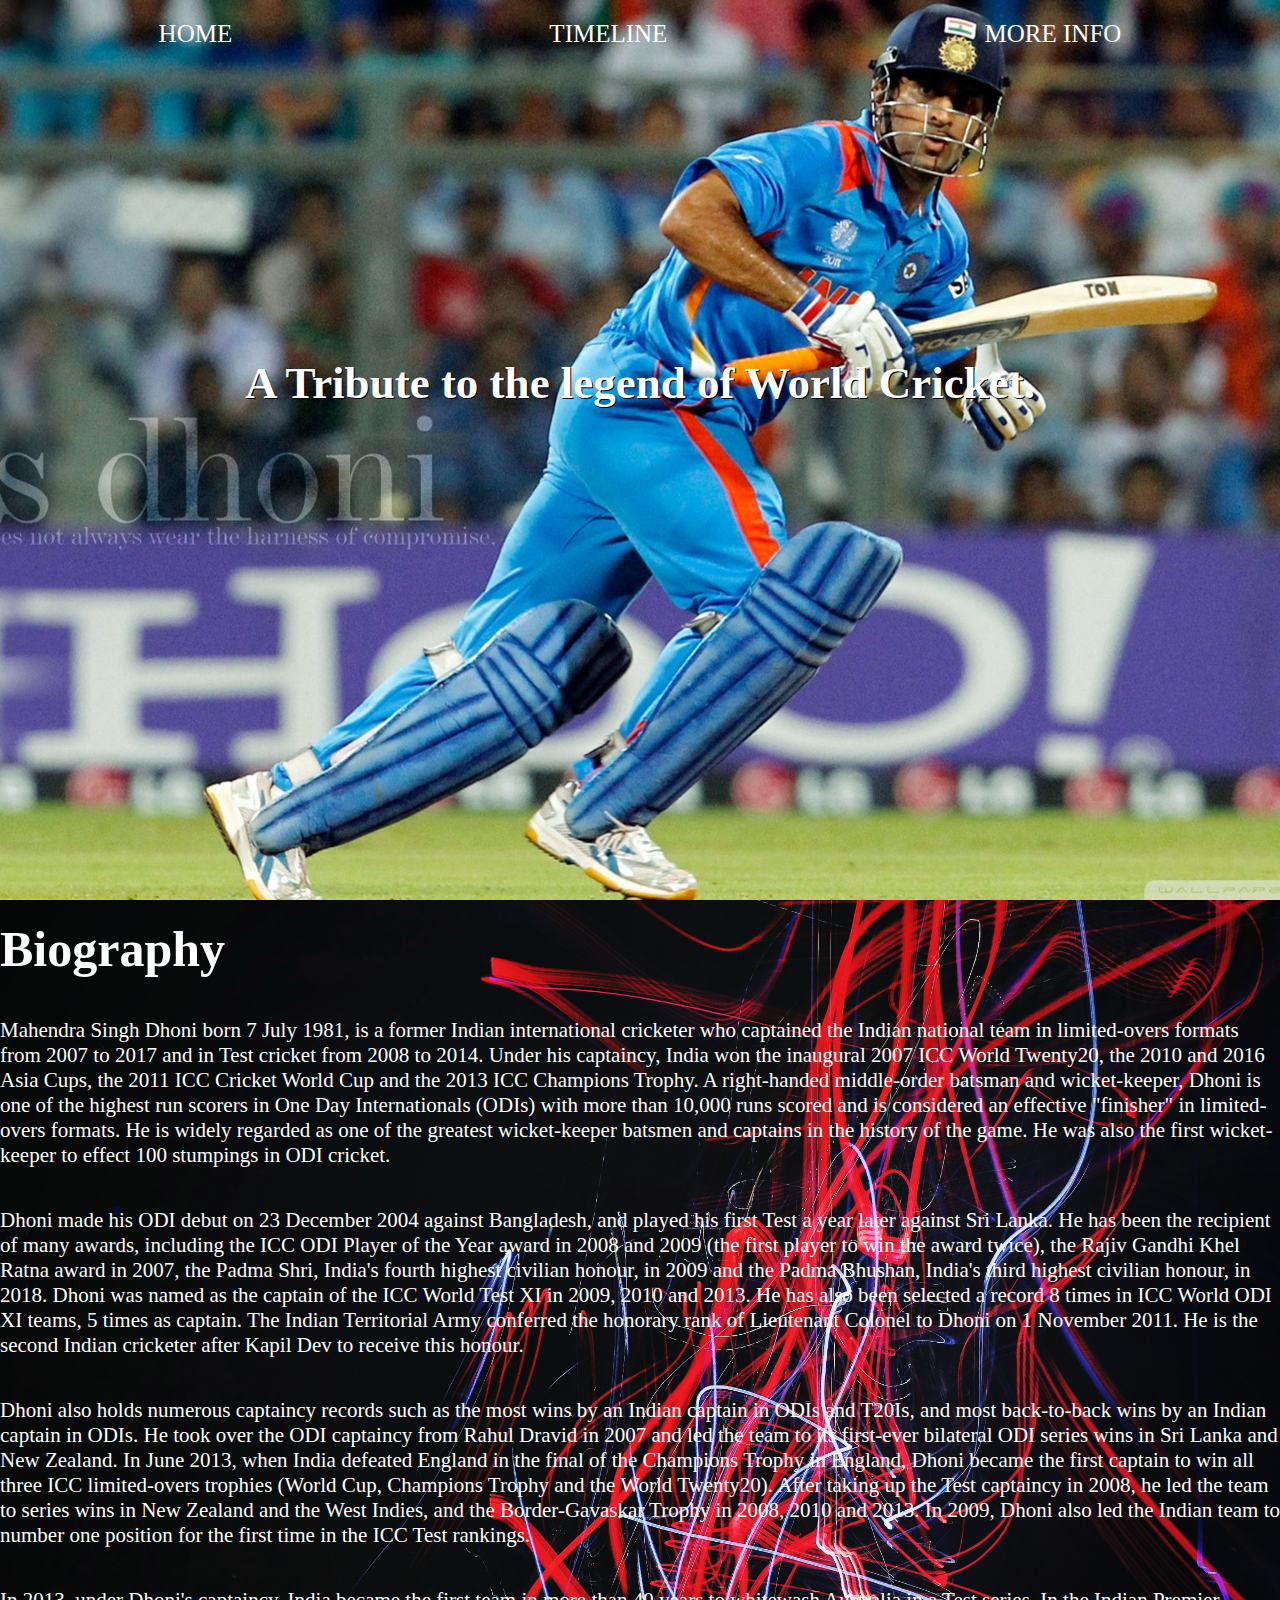
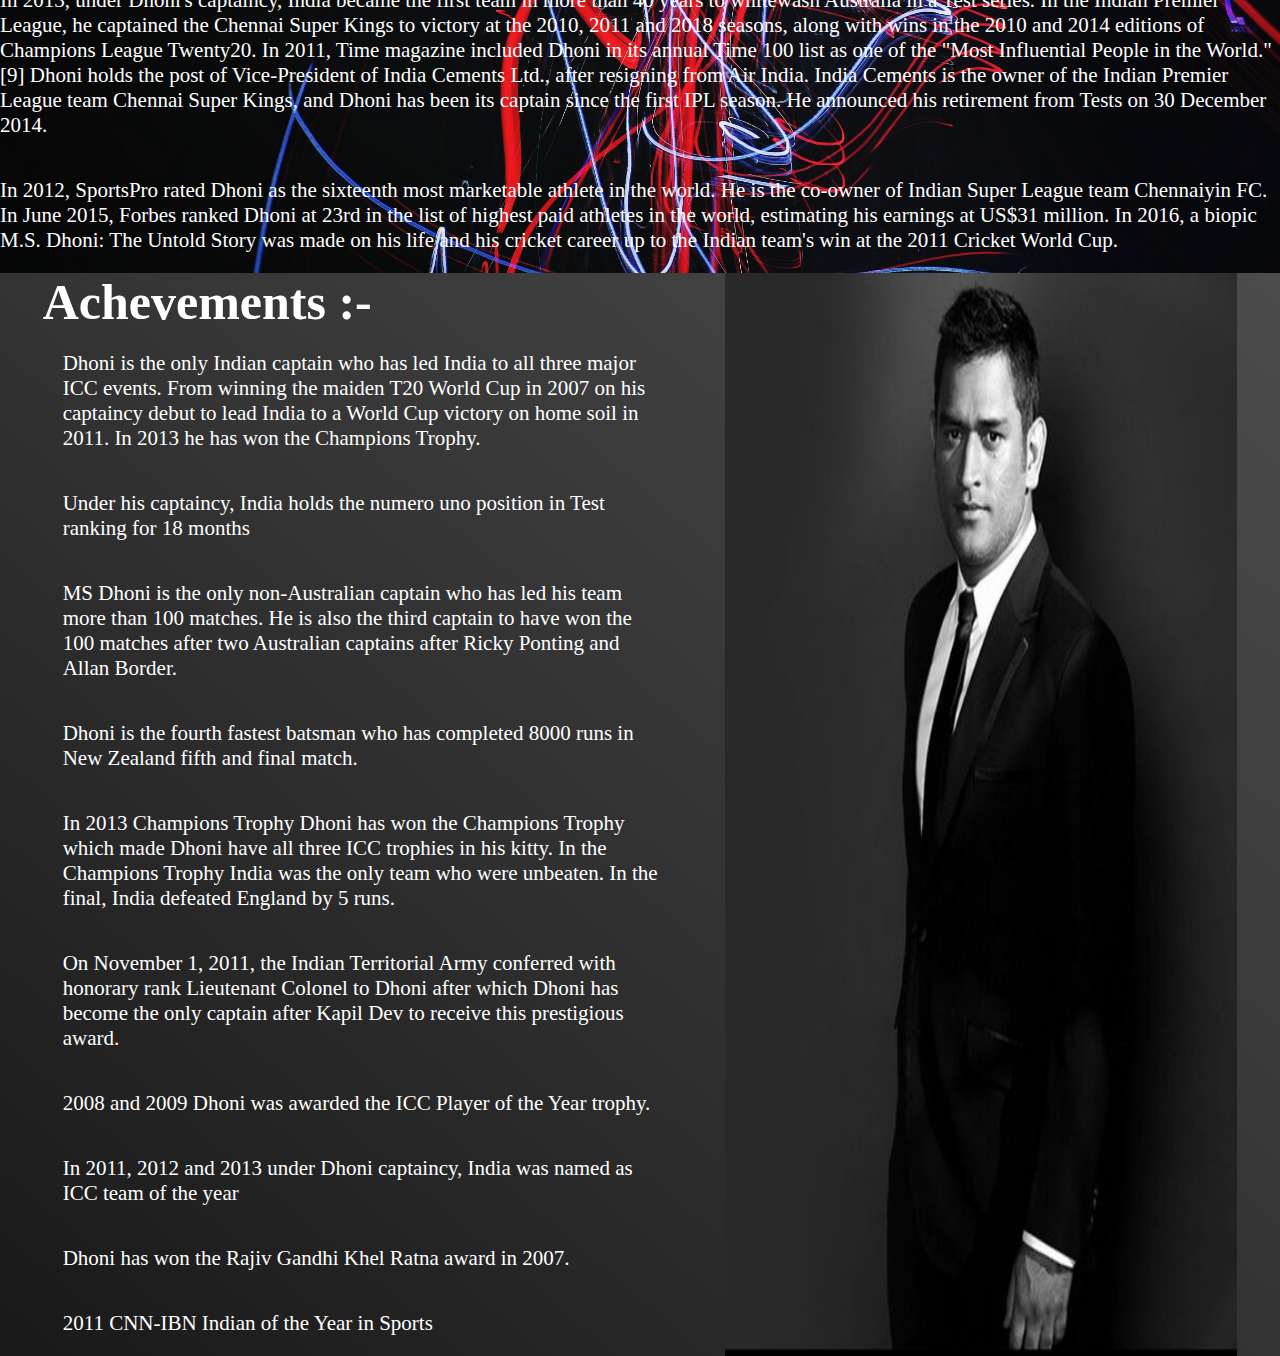
<file: index.html>
<!DOCTYPE html>
<html lang="en">
<head>
    <meta charset="UTF-8">
    <meta http-equiv="X-UA-Compatible" content="IE=edge">
    <meta name="viewport" content="width=device-width, initial-scale=1.0">
    <title>Sports Website</title>
    <link rel="stylesheet" href="style.css">
</head>
<body>
    <header id="home">
        <ul>
            <li><a href="index.html">home</a></li>
            <li><a href="timeline.html">timeline</a></li>
            <li><a href="#">more info</a></li>
        </ul>
        <div class="head">
            <h2>A Tribute to the legend of World Cricket.</h2>
        </div>
    </header>
    <section id="bio">
        <h1>Biography</h1>
        <p>Mahendra Singh Dhoni born 7 July 1981, is a former Indian international cricketer who captained the Indian national team in limited-overs formats from 2007 to 2017 and in Test cricket from 2008 to 2014. Under his captaincy, India won the inaugural 2007 ICC World Twenty20, the 2010 and 2016 Asia Cups, the 2011 ICC Cricket World Cup and the 2013 ICC Champions Trophy. A right-handed middle-order batsman and wicket-keeper, Dhoni is one of the highest run scorers in One Day Internationals (ODIs) with more than 10,000 runs scored and is considered an effective "finisher" in limited-overs formats. He is widely regarded as one of the greatest wicket-keeper batsmen and captains in the history of the game. He was also the first wicket-keeper to effect 100 stumpings in ODI cricket.</p>

        <p>Dhoni made his ODI debut on 23 December 2004 against Bangladesh, and played his first Test a year later against Sri Lanka. He has been the recipient of many awards, including the ICC ODI Player of the Year award in 2008 and 2009 (the first player to win the award twice), the Rajiv Gandhi Khel Ratna award in 2007, the Padma Shri, India's fourth highest civilian honour, in 2009 and the Padma Bhushan, India's third highest civilian honour, in 2018. Dhoni was named as the captain of the ICC World Test XI in 2009, 2010 and 2013. He has also been selected a record 8 times in ICC World ODI XI teams, 5 times as captain. The Indian Territorial Army conferred the honorary rank of Lieutenant Colonel to Dhoni on 1 November 2011. He is the second Indian cricketer after Kapil Dev to receive this honour.</p> 
        
        <p>Dhoni also holds numerous captaincy records such as the most wins by an Indian captain in ODIs and T20Is, and most back-to-back wins by an Indian captain in ODIs. He took over the ODI captaincy from Rahul Dravid in 2007 and led the team to its first-ever bilateral ODI series wins in Sri Lanka and New Zealand. In June 2013, when India defeated England in the final of the Champions Trophy in England, Dhoni became the first captain to win all three ICC limited-overs trophies (World Cup, Champions Trophy and the World Twenty20). After taking up the Test captaincy in 2008, he led the team to series wins in New Zealand and the West Indies, and the Border-Gavaskar Trophy in 2008, 2010 and 2013. In 2009, Dhoni also led the Indian team to number one position for the first time in the ICC Test rankings.</p>
        
        <p>In 2013, under Dhoni's captaincy, India became the first team in more than 40 years to whitewash Australia in a Test series. In the Indian Premier League, he captained the Chennai Super Kings to victory at the 2010, 2011 and 2018 seasons, along with wins in the 2010 and 2014 editions of Champions League Twenty20. In 2011, Time magazine included Dhoni in its annual Time 100 list as one of the "Most Influential People in the World."[9] Dhoni holds the post of Vice-President of India Cements Ltd., after resigning from Air India. India Cements is the owner of the Indian Premier League team Chennai Super Kings, and Dhoni has been its captain since the first IPL season. He announced his retirement from Tests on 30 December 2014.</p>
        
        <p>In 2012, SportsPro rated Dhoni as the sixteenth most marketable athlete in the world. He is the co-owner of Indian Super League team Chennaiyin FC. In June 2015, Forbes ranked Dhoni at 23rd in the list of highest paid athletes in the world, estimating his earnings at US$31 million. In 2016, a biopic M.S. Dhoni: The Untold Story was made on his life and his cricket career up to the Indian team's win at the 2011 Cricket World Cup.</p>
    </section>
    <section id="achevement">
        <div>
            <h1>Achevements :- </h1>
            <ul>
                <li><p>Dhoni is the only Indian captain who has led India to all three major ICC events. From winning the maiden T20 World Cup in 2007 on his captaincy debut to lead India to a World Cup victory on home soil in 2011. In 2013 he has won the Champions Trophy.</p></li>
                <li><p>Under his captaincy, India holds the numero uno position in Test ranking for 18 months</p></li>
                <li><p>MS Dhoni is the only non-Australian captain who has led his team more than 100 matches.  He is also the third captain to have won the 100 matches after two Australian captains after Ricky Ponting and Allan Border.</p></li>
                <li><p>Dhoni is the fourth fastest batsman who has completed  8000 runs in New Zealand fifth and final match.</p></li>
                <li><p>In 2013 Champions Trophy Dhoni has won the Champions Trophy which made Dhoni have all three ICC trophies in his kitty. In the Champions Trophy India was the only team who were unbeaten. In the final, India defeated England by 5 runs.</p></li>
                <li><p>On November 1, 2011, the Indian Territorial Army conferred with honorary rank Lieutenant Colonel to Dhoni after which Dhoni has become the only captain after Kapil Dev to receive this prestigious award.</p></li>
                <li><p>2008 and 2009 Dhoni was awarded the ICC Player of the Year trophy.</p></li>
                <li><p>In 2011, 2012 and 2013 under Dhoni captaincy, India was named as ICC team of the year</p></li>
                <li><p>Dhoni has won the Rajiv Gandhi Khel Ratna award in 2007.</p></li>
                <li><p>2011 CNN-IBN Indian of the Year in Sports</p></li>
            </ul>
        </div>
        <img src="/Dhoni.jpg" alt="MSD">
    </section>
</body>
</html>
</file>
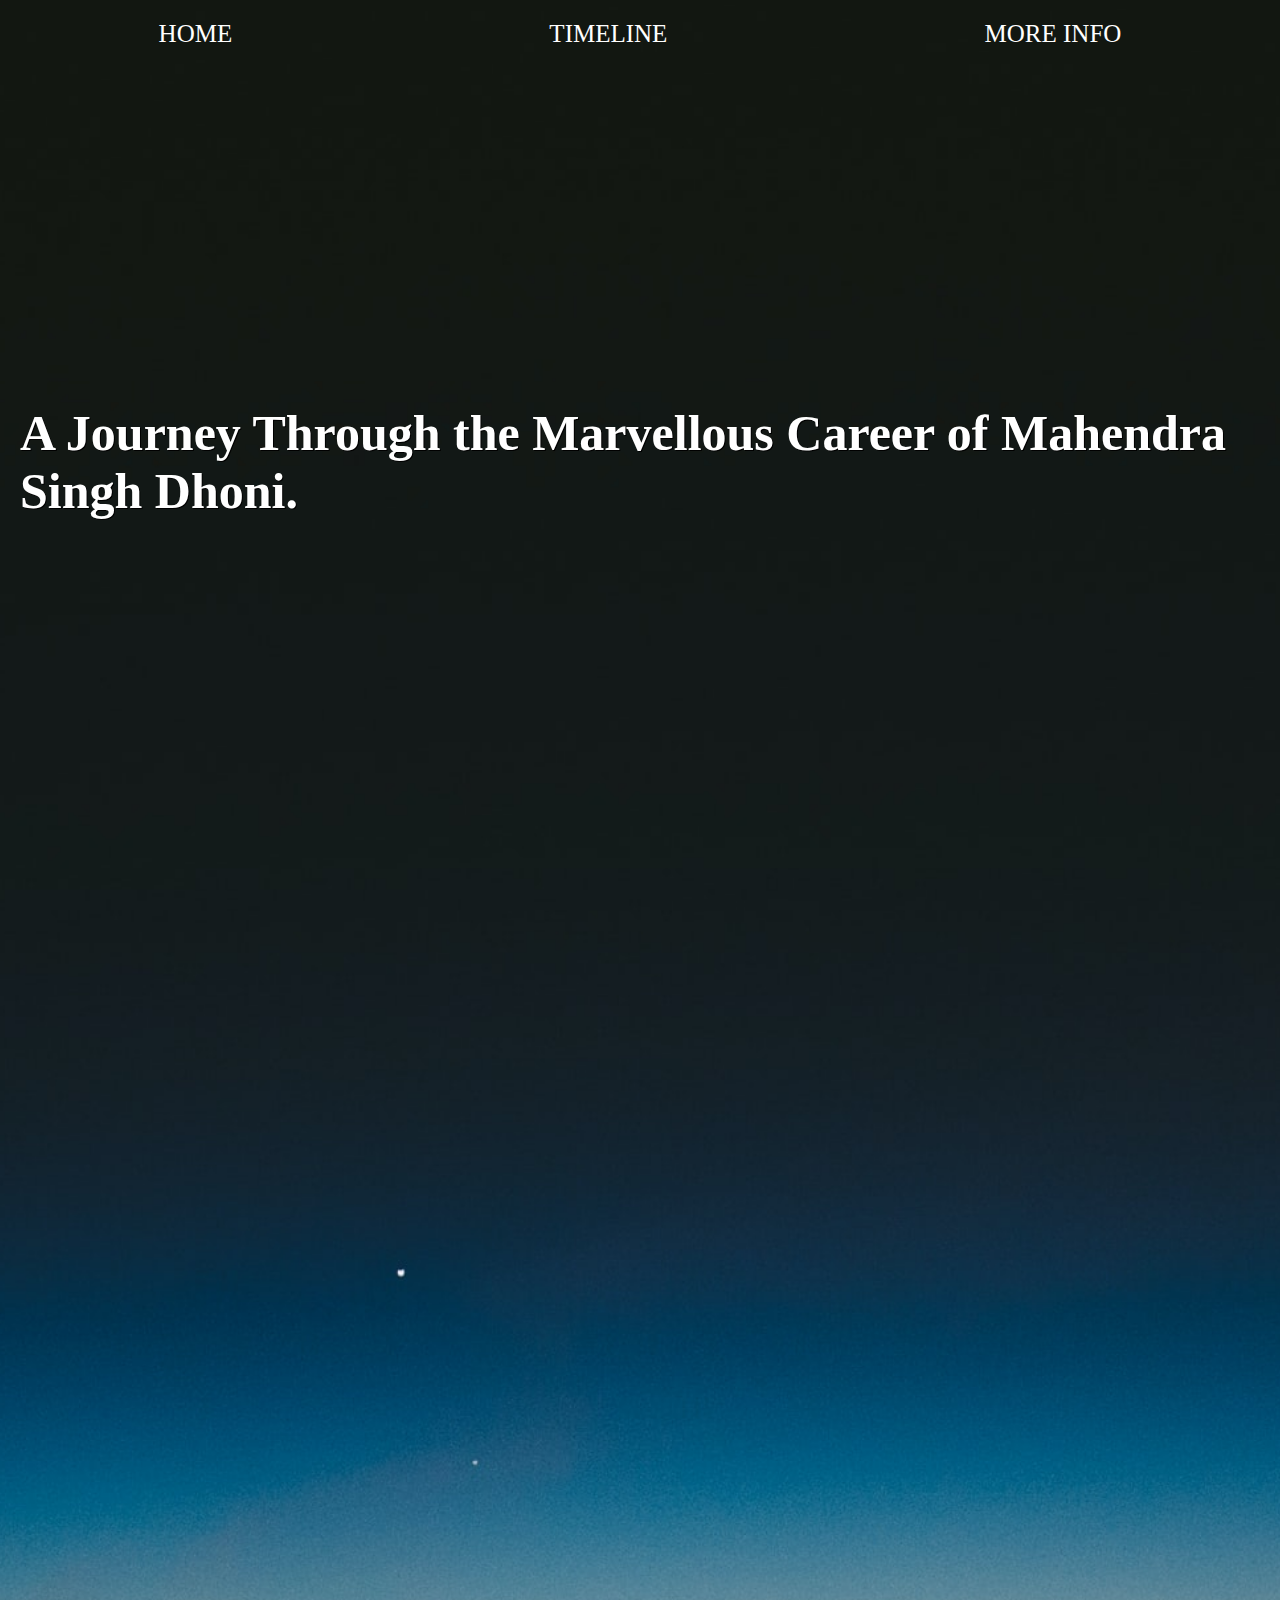
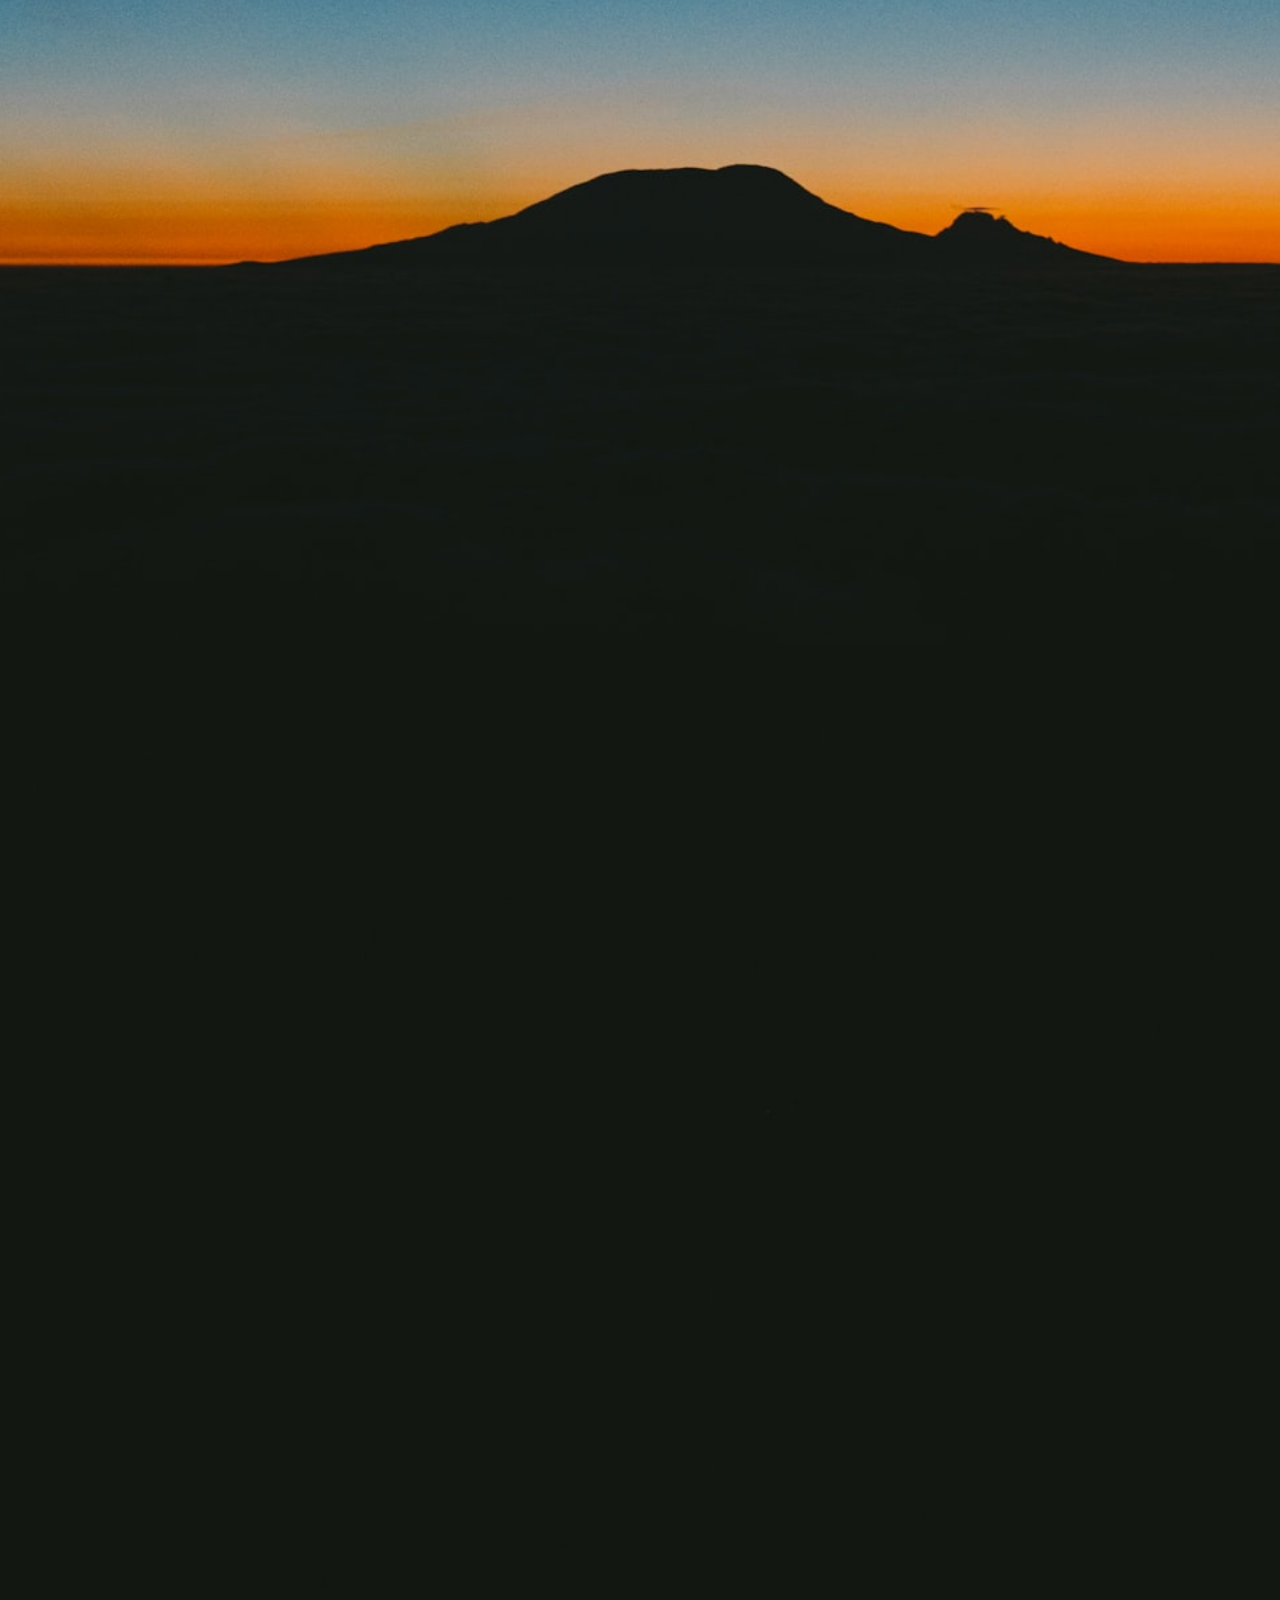
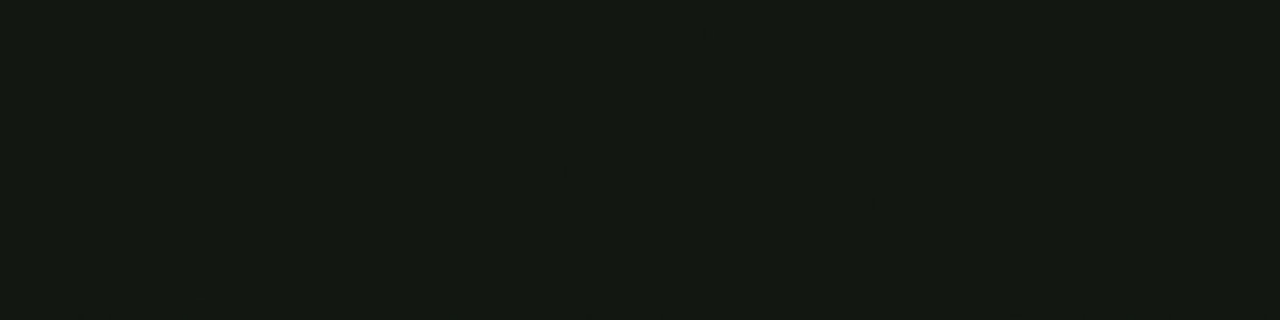
<file: timeline.html>
<!DOCTYPE html>
<html lang="en">
<head>
    <meta charset="UTF-8">
    <meta http-equiv="X-UA-Compatible" content="IE=edge">
    <meta name="viewport" content="width=device-width, initial-scale=1.0">
    <title>The Sucess Story.</title>
    <link rel="stylesheet" href="styletimeline.css">
</head>

<body>
    <header>
        <div id="nav">
            <ul>
            <li><a href="index.html">home</a></li>
            <li><a href="timeline.html">timeline</a></li>
            <li><a href="#">more info</a></li>
            </ul>
        </div>
        <div class="head">
            <h1>A Journey Through the Marvellous Career of Mahendra Singh Dhoni.</h1>    
        </div>
    </header>
    <section class="timeline">
        <ul>
            <li>
                <div>
                    <time>7 July 1981</time>Mahendra Singh Dhoni was Born in Ranchi, Bihar
                </div>
            </li>
            <li>
                <div>
                    <time>December 2004</time>Dhoni made his international debut in ODIs against Bangladesh in Chittagong.
                </div>
            </li>
            <li>
                <div>
                    <time>October 2005</time> Sent up in the batting order to score fast runs. In his second innings, he scored 183 runs in 145 balls. India won the five-match series 3–0 and Dhoni was the man of the series.
                </div>
            </li>
            <li>
                <div>
                    <time>December 2005</time>Dhoni made his Test debut against Sri Lanka in Chennai.
                </div>
            </li>
            <li>
                <div>
                    <time>September 2007</time> Dhoni took the captaincy of ODI cricket from Rahul Dravid.
                </div>
            </li>
            <li>
                <div>
                    <time>September 2007</time> He became the captain of India in the first T20 World Cup in South Africa.
                </div>
            </li>
            <li>
                <div>
                    <time>August 2008</time>Dhoni led India to victory in the first bilateral series in Sri Lanka. Rajiv Gandhi Khel Ratna Award to Dhoni.
                </div>
            </li>
            <li>
                <div>
                    <time>November 2008</time>Dhoni became the Test captain of India. He took the captaincy from Anil Kumble in the fourth Test against Australia in Nagpur.
                </div>
            </li>
            <li>
                <div>
                    <time>December 2008</time>Dhoni became the best ODI cricketer of the ICC year.
                </div>
            </li>
            <li>
                <div>
                    <time>April 2009</time>Dhoni received the Padma Shri, India's fourth highest civilian honor.
                </div>
            </li>
            <li>
                <div>
                    <time>May 2010</time>Chennai Super Kings won the IPL under Dhoni's captaincy.
                </div>
            </li>
            <li>
                <div>
                    <time>April 2011</time>Dhoni played an unbeaten 91-ball 79 in the World Cup final against Sri Lanka. India won the World Cup after 28 years. Dhoni Man of the Match, winning by six.
                </div>
            </li>
            <li>
                <div>
                    <time>May 2011</time>CSK won the IPL under Dhoni's captaincy.
                </div>
            </li>
            <li>
                <div>
                    <time>November 2011</time>The Indian Territorial Army made Dhoni an honorary lieutenant colonel.
                </div>
            </li>
            <li>
                <div>
                    <time>March 2013</time>Dhoni became the most successful Test captain of India by breaking the record of Saurabh Ganguly by registering 21st victory in 49 Tests.
                </div>
            </li>
            <li>
                <div>
                    <time>June 2013</time>India won the ICC Champions Trophy under Dhoni's captaincy.
                </div>
            </li>
            <li>
                <div>
                    <time>February 2013</time>Dhoni scored his first double century in Test cricket.
                </div>
            </li>
            <li>
                <div>
                    <time>March 2013</time>Under Dhoni's captaincy, India beat Australia 4–0 in the home Test series.
                </div>
            </li>
            <li>
                <div>
                    <time>April 2018</time>Padma Bhushan to Dhoni.
                </div>
            </li>
            <li>
                <div>
                    <time>May 2018</time>Chennai won the IPL for the third time under Dhoni's captaincy.
                </div>
            </li>
            
        </ul>
    </section>
    <script src="script.js"></script>
</body>
</html>
</file>
<file: style.css>
*{
    margin: 0;
    padding: 0;
    box-sizing: border-box;
    overflow-x: hidden;
}

/* header section */
#home{
    width: 100vw;
    height: 100vh;
    background: url(/First\ Background.jpg);
    background-repeat: no-repeat;
    background-size: cover;
    background-position: center;
}
#home ul{
    display: flex;
    justify-content: space-around;
    text-transform: uppercase;
    list-style: none;
    padding: 20px 0;
}
#home ul li{
    transition: 1s;
}
#home ul li:hover{
    transform: scale3d(1.5,1.5,1);
}
#home ul li a{
    color: white;
    font-size: 25px;
    text-decoration: none;
}
#home ul li a:hover{
    color: yellow;
}
header .head{
    height: 70vh;
    font-size: 30px;
    color: white;
    display: flex;
    align-items: center;
    justify-content: center;
}
header .head h2{
    transition: 2s;
    text-shadow: 1px 1px rgb(0, 0, 0);
}
header .head h2:hover{
    transform: scale3d(1.5,1.5,1);
    color: rgb(0, 140, 255);
    text-shadow: 1px 1px rgb(0, 0, 0);
}

/*biography section*/
#bio{
    width: 100%;
    height: 100%;
    background: url(/Sec\ background.jpg);
    background-repeat: no-repeat;
    background-size: cover;
    background-position: center;
    color: white;
}
#bio h1{
    font-size: 50px;
    padding: 20px 0;
}
#bio p{
    font-size: 21px;
    padding: 20px 0;
}

/*achevements section*/
#achevement{
    width: 100%;
    height: 100%;
    display: flex;
    justify-content: space-evenly;
    background: linear-gradient(to top right,rgba(0, 0, 0, 0.9),rgba(0, 0, 0, 0.8),rgba(0,0,0,0.7));
}
#achevement div{
    width: 50%;
    color: white;
}
#achevement div h1{
    font-size: 50px;
}
#achevement div ul li{
    padding: 20px;
}
#achevement div ul li p{
    font-size: 21px;
}
#achevement img{
    width: 40%;
}
</file>
<file: styletimeline.css>
*{
    margin: 0px;
    padding: 0px;
    box-sizing: border-box;
}
body{
    background: url(/TimelineBackground.jpg);
    background-repeat: no-repeat;
    background-size: cover;
    background-position: center;
}
header{
    width: 100%;
    height: 95vh;
    display: flex;
    flex-direction: column;
}
#nav ul{
    display: flex;
    justify-content: space-around;
    text-transform: uppercase;
    list-style: none;
    padding: 20px 0;
}
#nav ul li{
    transition: 1s;
}
#nav ul li:hover{
    transform: scale3d(1.5,1.5,1);
}
#nav ul li a{
    color: white;
    font-size: 25px;
    text-decoration: none;
}
#nav ul li a:hover{
    color: yellow;
}
.head{
    width: 100%;
    height: 100%;
    display: flex;
    align-items: center;
    justify-content: center;
}
h1{
    font-size: 50px;
    padding: 20px;
    color: #ffffff;
    text-shadow: 1px 1px black;
    transition: 1s;
}
h1:hover{
    transform: scale3d(1.2,1.2,1);
    color: cornflowerblue;
}
.timeline{
    padding-top: 20px;
}
.timeline ul li{
    position: relative;
    list-style: none;
    width: 5px;
    padding: 10px 10px;
    margin:0 auto;
}
.timeline ul li div{
    position: relative;
    color: #ffffff;
    background-color: rgb(0, 140, 255);
    border-radius: 20px;
    padding: 20px;
    width: 400px;
    font-size: large;
}
time{
    font-size: larger;
    font-weight: bold;
    display: block;
}
  
.timeline ul li:nth-child(odd) div {
    left: 29px;
    transform: translate3d(200px, 0, 0);
  }
.timeline ul li:nth-child(even) div {
    left: -462px;
    transform: translate3d(-200px, 0, 0);
  }

.timeline ul li div {
    visibility: hidden;
    opacity: 0;
    transition: all 0.8s ease-in-out;
  }
.timeline ul li.in-view div {
    visibility: visible;
    transform: none;
    opacity: 1;
  }
</file>
